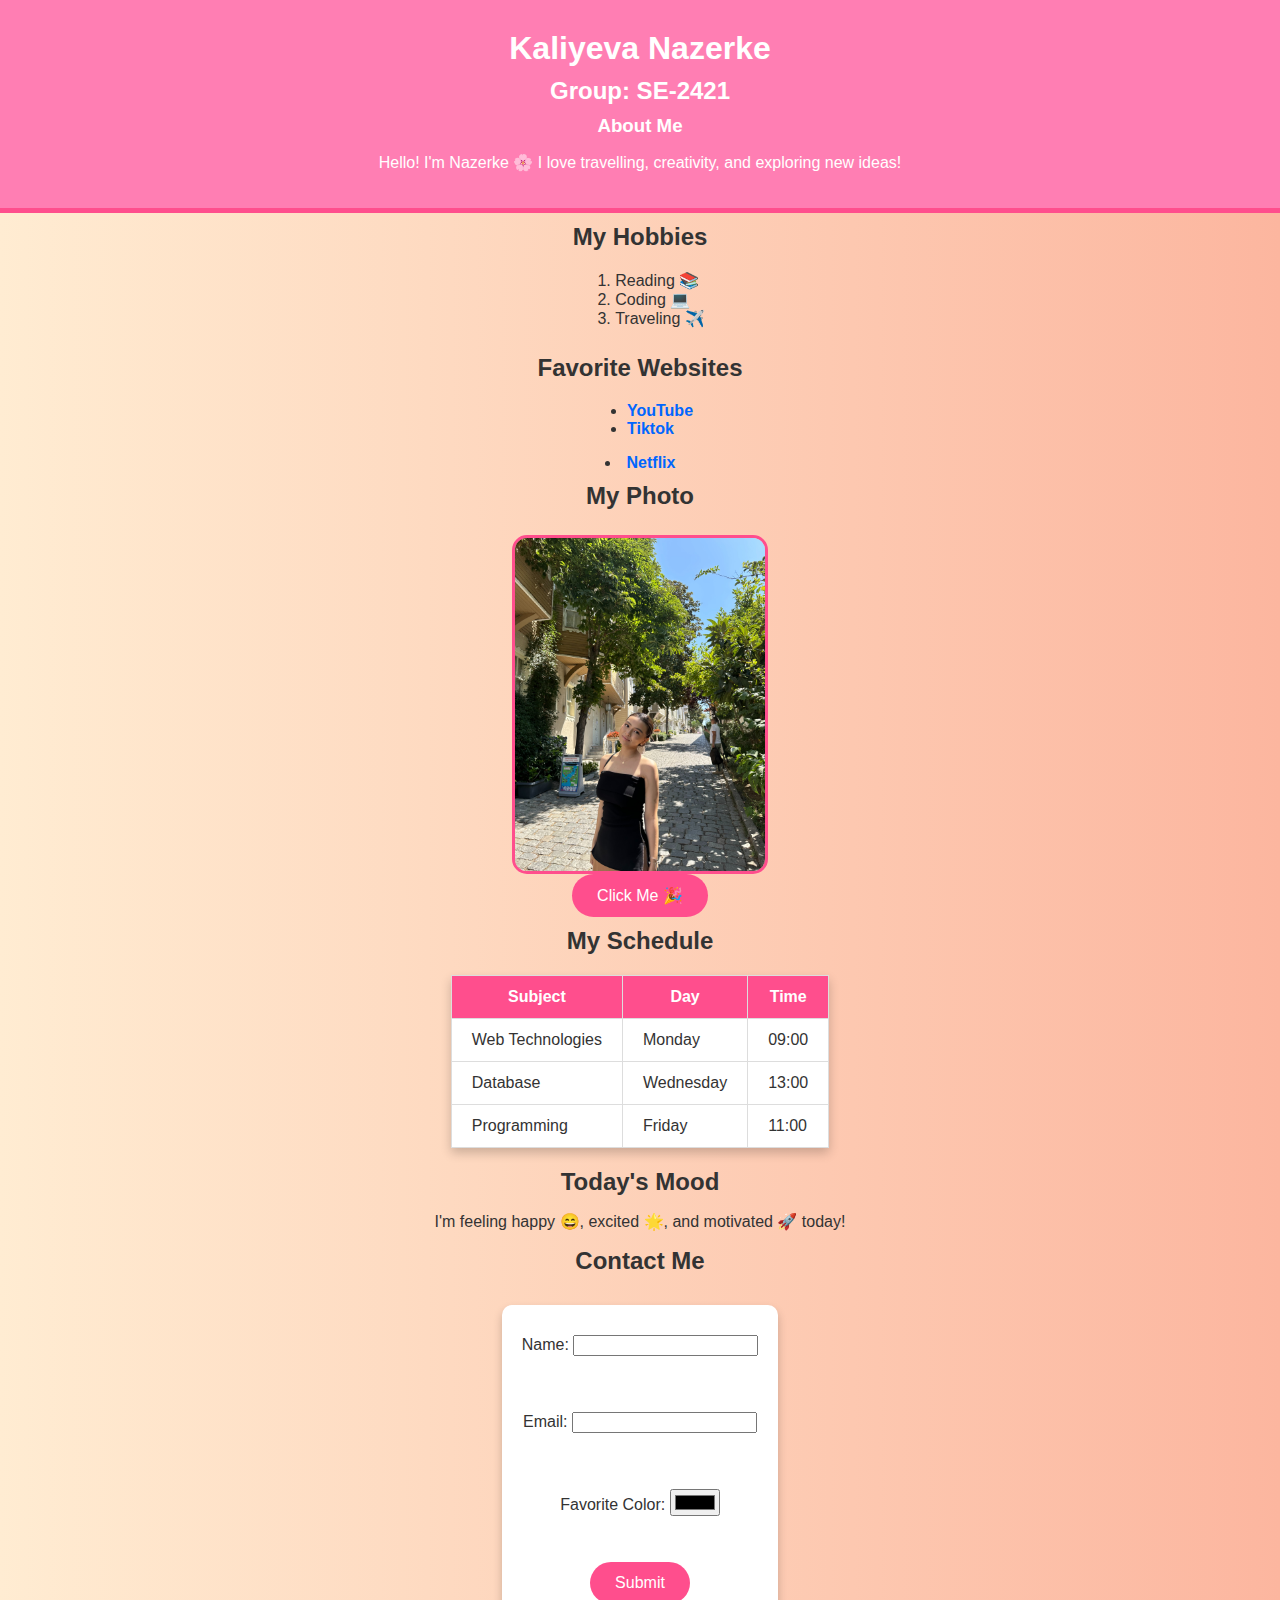
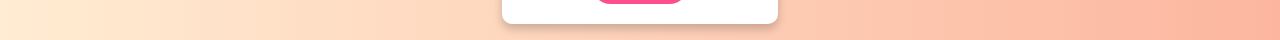
<file: index.html>
<link rel="stylesheet" href="style.css">
<!DOCTYPE html>
<html lang="en">
<head>
    <meta charset="UTF-8">
    <title>Nazekas wpage</title>
    <link rel="stylesheet" href="style.css">
</head>
<body>
    <header>
        <h1>Kaliyeva Nazerke</h1>
        <h2>Group: SE-2421</h2>
        <h3>About Me</h3>
        <p>Hello! I'm Nazerke 🌸 I love travelling, creativity, and exploring new ideas!</p>
    </header>

    <section>
        <h2>My Hobbies</h2>
        <ol>
            <li>Reading 📚</li>
            <li>Coding 💻</li>
            <li>Traveling ✈️</li>
        </ol>

        <h2>Favorite Websites</h2>
        <ul>
            <li><a href="https://www.youtube.com" target="_blank">YouTube</a></li>
            <li><a href="https://www.tiktok.com target="_blank">Tiktok</a></li>
        </ul>
        <li><a href="https://www.netflix.com/kz/ target="_blank">Netflix</a></li>    </section>

    <section>
        <h2>My Photo</h2>
        <img src="IMG_1334.jpeg" alt="My Photo" width="250">
    </section>

    <section>
        <button class="btn">Click Me 🎉</button>
    </section>

    <section>
        <h2>My Schedule</h2>
        <table>
            <tr>
                <th>Subject</th>
                <th>Day</th>
                <th>Time</th>
            </tr>
            <tr>
                <td>Web Technologies</td>
                <td>Monday</td>
                <td>09:00</td>
            </tr>
            <tr>
                <td>Database</td>
                <td>Wednesday</td>
                <td>13:00</td>
            </tr>
            <tr>
                <td>Programming</td>
                <td>Friday</td>
                <td>11:00</td>
            </tr>
        </table>
    </section>

    <section>
        <h2>Today's Mood</h2>
        <p>I'm feeling happy 😄, excited 🌟, and motivated 🚀 today!</p>
    </section>

    <section>
        <h2>Contact Me</h2>
        <form>
            <label>Name: <input type="text" name="name"></label><br><br>
            <label>Email: <input type="email" name="email"></label><br><br>
            <label>Favorite Color: <input type="color" name="color"></label><br><br>
            <button type="submit" class="btn">Submit</button>
        </form>
    </section>
</body>
</html>
</file>
<file: style.css>
/* General Page Styling */
body {
    font-family: Arial, sans-serif;
    background: linear-gradient(to right, #ffecd2, #fcb69f);
    margin: 0;
    padding: 0;
    color: #333;
    text-align: center;
}

/* Header Styling */
header {
    background-color: #ff7eb3;
    color: white;
    padding: 20px;
    border-bottom: 5px solid #ff4e8d;
}

h1, h2, h3 {
    margin: 10px 0;
}

/* Lists */
ol, ul {
    text-align: left;
    display: inline-block;
    margin-top: 10px;
}

/* Links */
a {
    text-decoration: none;
    color: #0066ff;
    font-weight: bold;
}
a:hover {
    color: #ff007f;
}

/* Image */
img {
    border-radius: 15px;
    border: 3px solid #ff4e8d;
    margin-top: 15px;
}

/* Button */
.btn {
    background: #ff4e8d;
    color: white;
    border: none;
    padding: 12px 25px;
    font-size: 16px;
    border-radius: 30px;
    cursor: pointer;
    transition: 0.3s;
}
.btn:hover {
    background: #ff7eb3;
    transform: scale(1.1);
}

/* Table */
table {
    border-collapse: collapse;
    margin: 20px auto;
    background: white;
    box-shadow: 0 5px 10px rgba(0,0,0,0.2);
}
th, td {
    border: 1px solid #ddd;
    padding: 12px 20px;
}
th {
    background-color: #ff4e8d;
    color: white;
}

/* Form */
form {
    margin-top: 20px;
    background: #fff;
    padding: 20px;
    display: inline-block;
    border-radius: 10px;
    box-shadow: 0 5px 10px rgba(0,0,0,0.2);
}
label {
    display: block;
    margin: 10px 0;
}
</file>
